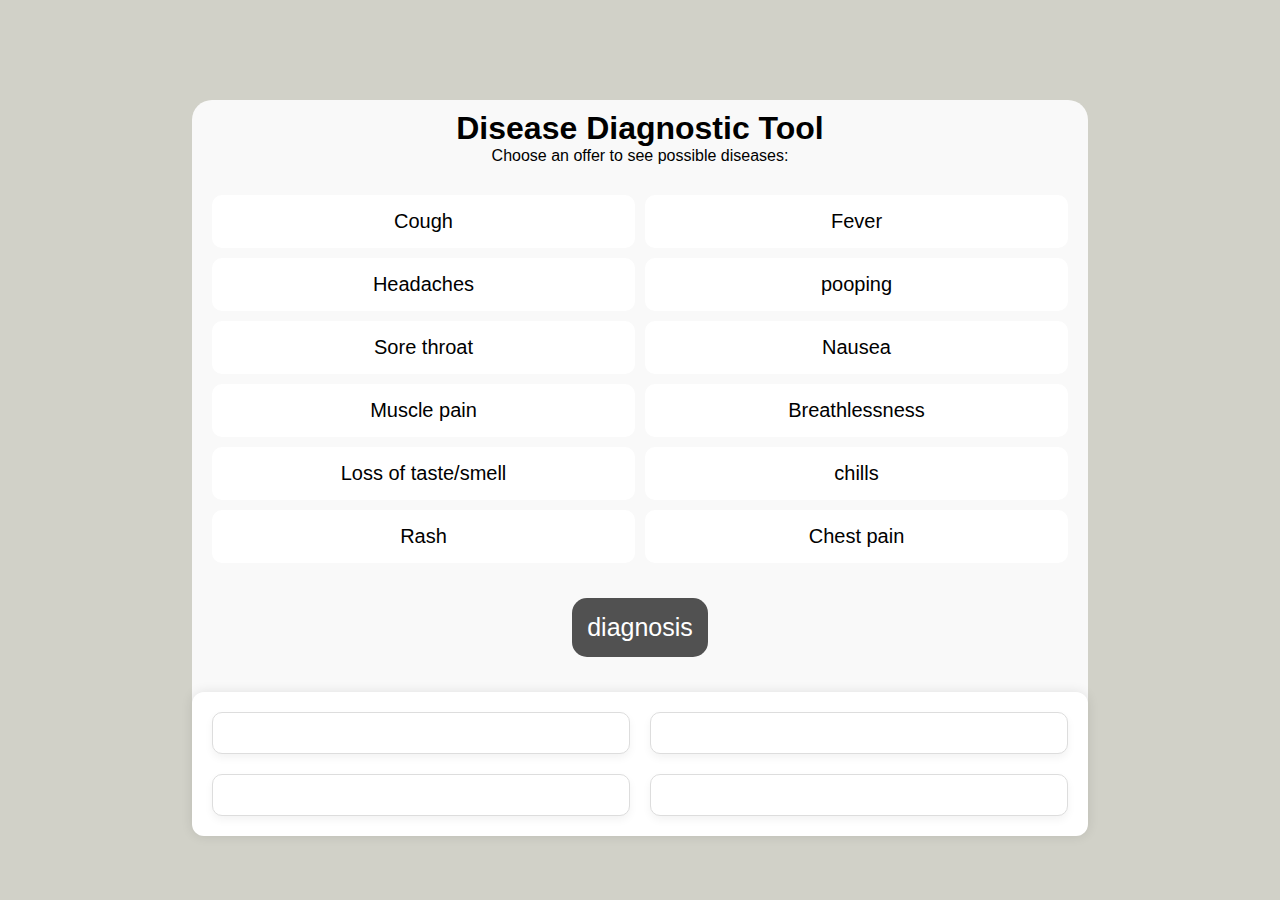
<file: index.html>
<!DOCTYPE html>
<html lang="en">
<head>
    <meta charset="UTF-8">
    <title>أداه تشخيص الأمراض</title>
    <link rel="stylesheet" href="style.css">
</head>
<body>

    <div class="container">

        <div class="address">
            <h1>Disease Diagnostic Tool</h1>
            <p>Choose an offer to see possible diseases:</p>
        </div>


        <div class="list">
           <button class="Cough">Cough</button>
           <button class="Fever">Fever</button>
           <button class="Headaches">Headaches</button>
           <button class="pooping">pooping</button>
           <button class="Sore">Sore throat</button>
           <button class="Nausea">Nausea</button>
           <button class="Muscle">Muscle pain</button>
           <button class="Breathlessness">Breathlessness</button>
           <button class="Loss">Loss of taste/smell</button>
           <button class="chills">chills</button>
           <button class="Rash">Rash</button>
           <button class="Chest">Chest pain</button>
        </div>

        <button class="diagnosis">diagnosis</button>

        <div class="resultcontaioner">
            <div class="resultbox1"></div>
            <div class="resultbox2"></div>
            <div class="resultbox3"></div>
            <div class="resultbox4"></div>
        </div>
         

    </div>


    <script src="main.js"></script>
</body>
</html>
</file>
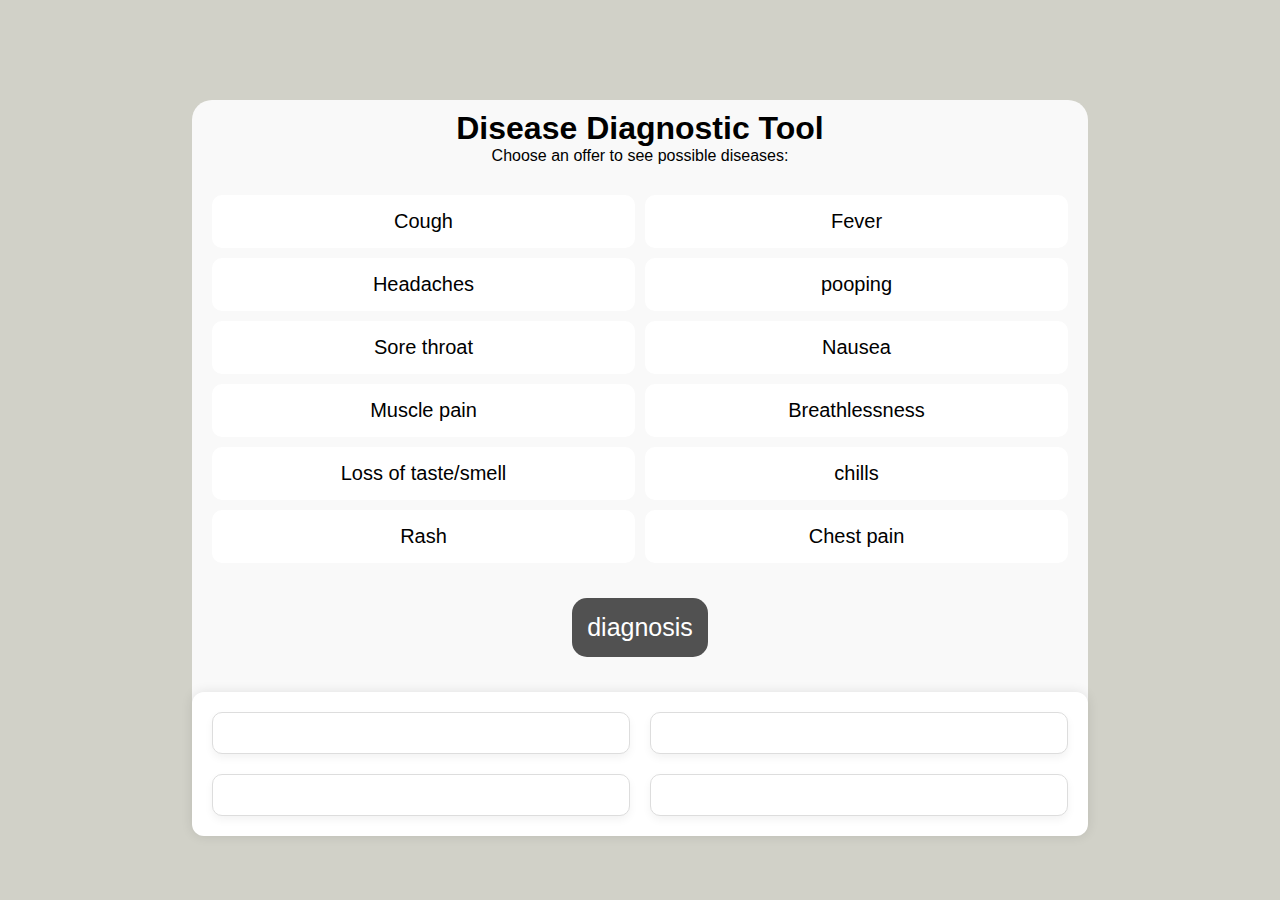
<file: indx.html>
<!DOCTYPE html>
<html lang="en">
<head>
    <meta charset="UTF-8">
    <title>أداه تشخيص الأمراض</title>
    <link rel="stylesheet" href="test.css">
</head>
<body>

    <div class="container">

        <div class="address">
            <h1>Disease Diagnostic Tool</h1>
            <p>Choose an offer to see possible diseases:</p>
        </div>


        <div class="list">
           <button class="Cough">Cough</button>
           <button class="Fever">Fever</button>
           <button class="Headaches">Headaches</button>
           <button class="pooping">pooping</button>
           <button class="Sore">Sore throat</button>
           <button class="Nausea">Nausea</button>
           <button class="Muscle">Muscle pain</button>
           <button class="Breathlessness">Breathlessness</button>
           <button class="Loss">Loss of taste/smell</button>
           <button class="chills">chills</button>
           <button class="Rash">Rash</button>
           <button class="Chest">Chest pain</button>
        </div>

        <button class="diagnosis">diagnosis</button>

        <div class="resultcontaioner">
            <div class="resultbox1"></div>
            <div class="resultbox2"></div>
            <div class="resultbox3"></div>
            <div class="resultbox4"></div>
        </div>
         

    </div>


    <script src="main.js"></script>
</body>
</html>
</file>
<file: style.css>
*{
    padding: 0px;
    margin: 0px;
    font-family: sans-serif;
}
body{
    background-color: rgb(209, 209, 200);
    color: white;
}
.address{
    padding: 10px;
    margin: 10px;
    color: black;
}
.container{
    width: 70%;
    background-color:#f9f9f9;
    margin: auto;
    margin-top: 100px;
    text-align: center;
    border-radius: 20px;
}
.list{
    margin: 10px;
    padding: 10px;
    display: flex;
    flex-wrap: wrap;
    gap: 10px;
}

.Cough,.Fever,.Headaches,.pooping,.Sore,.Nausea,.Muscle,.Breathlessness,.Loss,.chills,.Rash,.Chest{
    flex:48%;
    outline: none;
    border: none;
    border-radius: 10px;
    font-size: 20px;
    padding: 15px;
    background-color:white;
    color:black;
    text-align: center;
}
.list>:hover{
    background-color: #928a9a63;
    transform: scale(1.02);
    cursor: pointer;
}

.diagnosis{
    outline: none;
    border: none;
    font-size: 25px;
    padding: 15px;
    margin: 15px;
    background-color:rgba(34, 34, 34, 0.785);
    color: white;
    border-radius: 15px;
    cursor: pointer;
}
.diagnosis:hover{
    background-color:black;
    transform: scale(1.08);
    cursor: pointer;
}
.resultcontaioner{
    display: flex;
    flex-wrap: wrap;
    justify-content: center;
    align-items: stretch;
    gap: 20px;
    padding: 20px;
    background-color: white;
    border-radius: 12px;
    box-shadow: 0px 0px 12px rgba(0, 0, 0, 0.1);
    margin: 20px 0;
    direction: rtl;
}
.resultbox1,.resultbox2,.resultbox3,.resultbox4{
    background-color: #ffffff;
  border: 1px solid #ddd;
  border-radius: 10px;
  padding: 20px;
  width: 100%;
  max-width: 400px;
  flex: 1 1 300px;
  color: #333;
  box-shadow: 0 4px 8px rgba(0, 0, 0, 0.05);
  text-align: right;
  line-height: 1.6;

    

}
</file>
<file: test.css>
*{
    padding: 0px;
    margin: 0px;
    font-family: sans-serif;
}
body{
    background-color: rgb(209, 209, 200);
    color: white;
}
.address{
    padding: 10px;
    margin: 10px;
    color: black;
}
.container{
    width: 70%;
    background-color:#f9f9f9;
    margin: auto;
    margin-top: 100px;
    text-align: center;
    border-radius: 20px;
}
.list{
    margin: 10px;
    padding: 10px;
    display: flex;
    flex-wrap: wrap;
    gap: 10px;
}

.Cough,.Fever,.Headaches,.pooping,.Sore,.Nausea,.Muscle,.Breathlessness,.Loss,.chills,.Rash,.Chest{
    flex:48%;
    outline: none;
    border: none;
    border-radius: 10px;
    font-size: 20px;
    padding: 15px;
    background-color:white;
    color:black;
    text-align: center;
}
.list>:hover{
    background-color: #928a9a63;
    transform: scale(1.02);
    cursor: pointer;
}

.diagnosis{
    outline: none;
    border: none;
    font-size: 25px;
    padding: 15px;
    margin: 15px;
    background-color:rgba(34, 34, 34, 0.785);
    color: white;
    border-radius: 15px;
    cursor: pointer;
}
.diagnosis:hover{
    background-color:black;
    transform: scale(1.08);
    cursor: pointer;
}
.resultcontaioner{
    display: flex;
    flex-wrap: wrap;
    justify-content: center;
    align-items: stretch;
    gap: 20px;
    padding: 20px;
    background-color: white;
    border-radius: 12px;
    box-shadow: 0px 0px 12px rgba(0, 0, 0, 0.1);
    margin: 20px 0;
    direction: rtl;
}
.resultbox1,.resultbox2,.resultbox3,.resultbox4{
    background-color: #ffffff;
  border: 1px solid #ddd;
  border-radius: 10px;
  padding: 20px;
  width: 100%;
  max-width: 400px;
  flex: 1 1 300px;
  color: #333;
  box-shadow: 0 4px 8px rgba(0, 0, 0, 0.05);
  text-align: right;
  line-height: 1.6;

    

}
</file>
